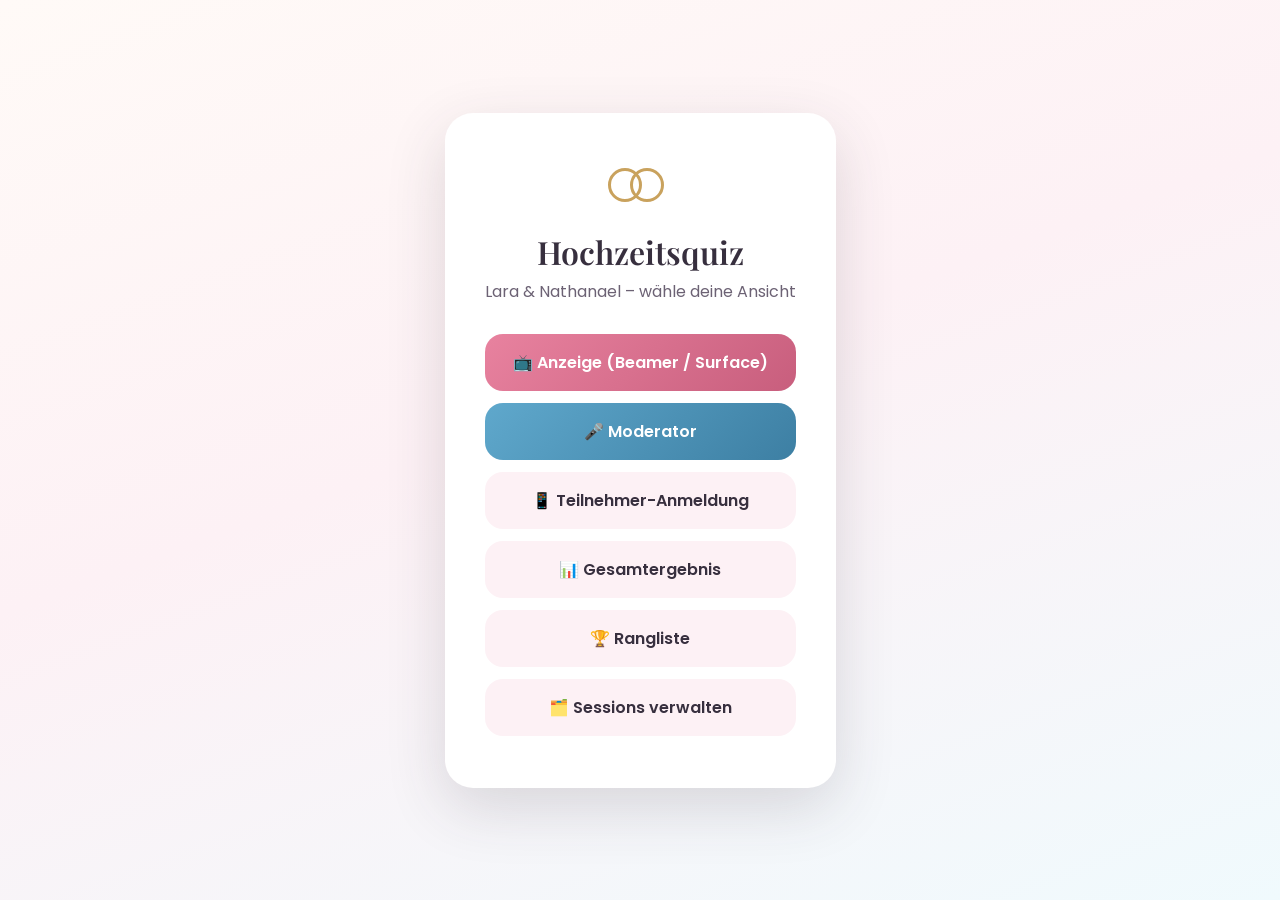
<file: index.html>
<!DOCTYPE html>
<html lang="de">
<head>
  <meta charset="UTF-8" />
  <meta name="viewport" content="width=device-width, initial-scale=1.0" />
  <title>Hochzeitsquiz Lara &amp; Nathanael</title>
  <link rel="stylesheet" href="css/style.css" />
</head>
<body>
  <main class="landing-page">
    <div class="landing-card">
      <div class="ring-signature">
        <span class="ring ring--left"></span>
        <span class="ring ring--right"></span>
      </div>
      <h1>Hochzeitsquiz</h1>
      <p class="subtitle">Lara &amp; Nathanael – wähle deine Ansicht</p>
      <div class="landing-links">
        <a class="primary" href="display.html">📺 Anzeige (Beamer / Surface)</a>
        <a class="secondary" href="host.html">🎤 Moderator</a>
        <a class="tertiary" href="login.html">📱 Teilnehmer-Anmeldung</a>
        <a class="tertiary" href="results.html">📊 Gesamtergebnis</a>
        <a class="tertiary" href="ranking.html">🏆 Rangliste</a>
        <a class="tertiary" href="sessions.html">🗂️ Sessions verwalten</a>
      </div>
    </div>
  </main>
</body>
</html>
</file>
<file: css/style.css>
/* =============================================================================
   style.css
   -----------------------------------------------------------------------------
   Design-Sprache "Lara & Nathanael":
     - Farben:  Weiß (#FFFFFF), Puderrosa (#F6C6D6 / #E8829F), Himmelblau
                (#BFE3F0 / #5FA8CC), Tinte (#372F3E), Champagner-Gold (#C9A25D)
     - Typografie: "Playfair Display" (Überschriften, elegant/serif) +
                   "Poppins" (Fließtext/UI, klar und modern)
     - Signatur-Element: zwei ineinander verschlungene Ringe (Trauringe) als
       wiederkehrendes Motiv in Kopfzeilen und auf dem Startbildschirm.
   ============================================================================= */

@import url('https://fonts.googleapis.com/css2?family=Playfair+Display:ital,wght@0,500;0,600;0,700;1,500&family=Poppins:wght@300;400;500;600;700&display=swap');

:root {
  --color-white: #ffffff;
  --color-cream: #fffaf7;
  --color-pink-50: #fdf1f5;
  --color-pink-200: #f6c6d6;
  --color-pink-500: #e8829f;
  --color-pink-700: #c85e7d;
  --color-blue-50: #f0fafd;
  --color-blue-200: #bfe3f0;
  --color-blue-500: #5fa8cc;
  --color-blue-700: #3d7fa3;
  --color-gold: #c9a25d;
  --color-ink: #372f3e;
  --color-ink-soft: #6c6274;
  --color-line: #ece1e6;

  --font-display: 'Playfair Display', 'Georgia', serif;
  --font-body: 'Poppins', 'Segoe UI', sans-serif;

  --radius-lg: 28px;
  --radius-md: 18px;
  --radius-sm: 10px;

  --shadow-soft: 0 12px 40px rgba(55, 47, 62, 0.08);
  --shadow-strong: 0 20px 60px rgba(55, 47, 62, 0.16);

  --ease-out: cubic-bezier(0.16, 1, 0.3, 1);
}

* {
  box-sizing: border-box;
}

html, body {
  margin: 0;
  padding: 0;
  height: 100%;
}

body {
  font-family: var(--font-body);
  color: var(--color-ink);
  background: linear-gradient(160deg, var(--color-cream) 0%, var(--color-pink-50) 45%, var(--color-blue-50) 100%);
  min-height: 100vh;
  -webkit-font-smoothing: antialiased;
}

h1, h2, h3, h4 {
  font-family: var(--font-display);
  font-weight: 600;
  margin: 0;
  color: var(--color-ink);
}

p {
  margin: 0;
}

button {
  font-family: var(--font-body);
  cursor: pointer;
  border: none;
}

a {
  color: inherit;
}

::selection {
  background: var(--color-pink-200);
}

/* ------------------------------- Ring-Signatur ---------------------------- */
/* Zwei ineinander verschlungene Ringe - das wiederkehrende Markenzeichen
   dieser App. Wird per CSS erzeugt (keine Bild-Assets nötig). */
.ring-signature {
  display: inline-flex;
  align-items: center;
  justify-content: center;
  width: 64px;
  height: 40px;
  position: relative;
  flex-shrink: 0;
}
.ring-signature .ring {
  position: absolute;
  width: 34px;
  height: 34px;
  border-radius: 50%;
  border: 3px solid var(--color-gold);
  top: 3px;
}
.ring-signature .ring--left { left: 0; }
.ring-signature .ring--right { left: 22px; }
.ring-signature--sm { width: 40px; height: 26px; }
.ring-signature--sm .ring { width: 22px; height: 22px; border-width: 2px; top: 2px; }
.ring-signature--sm .ring--right { left: 14px; }

/* ---------------------------------- Utility -------------------------------- */
.visually-hidden {
  position: absolute;
  width: 1px; height: 1px;
  overflow: hidden;
  clip: rect(0 0 0 0);
  white-space: nowrap;
}

.btn {
  font-size: 1rem;
  font-weight: 600;
  padding: 14px 28px;
  border-radius: var(--radius-md);
  transition: transform 0.18s var(--ease-out), box-shadow 0.18s var(--ease-out), opacity 0.18s;
  box-shadow: var(--shadow-soft);
}
.btn:active { transform: scale(0.97); }
.btn:disabled { opacity: 0.5; cursor: not-allowed; transform: none; }

.btn-primary {
  background: linear-gradient(135deg, var(--color-pink-500), var(--color-pink-700));
  color: white;
}
.btn-secondary {
  background: linear-gradient(135deg, var(--color-blue-500), var(--color-blue-700));
  color: white;
}
.btn-outline {
  background: white;
  color: var(--color-ink);
  border: 1.5px solid var(--color-line);
}
.btn-outline:hover { border-color: var(--color-gold); }
.btn-danger {
  background: white;
  color: #b23a4e;
  border: 1.5px solid #f0c3cd;
}

/* =============================================================================
   LOGIN
   ============================================================================= */
.login-page {
  min-height: 100vh;
  display: flex;
  align-items: center;
  justify-content: center;
  padding: 24px;
}
.login-card {
  background: white;
  border-radius: var(--radius-lg);
  box-shadow: var(--shadow-strong);
  padding: 48px 36px;
  max-width: 440px;
  width: 100%;
  text-align: center;
}
.login-card .ring-signature { margin-bottom: 18px; }
.login-card h1 {
  font-size: 1.9rem;
  line-height: 1.25;
}
.login-card .subtitle {
  color: var(--color-ink-soft);
  margin-top: 10px;
  font-size: 0.98rem;
}
.login-form {
  margin-top: 32px;
  display: flex;
  flex-direction: column;
  gap: 14px;
}
.login-form input[type="text"] {
  font-family: var(--font-body);
  font-size: 1.1rem;
  padding: 16px 18px;
  border-radius: var(--radius-md);
  border: 1.5px solid var(--color-line);
  outline: none;
  transition: border-color 0.15s;
  text-align: center;
}
.login-form input[type="text"]:focus {
  border-color: var(--color-pink-500);
}
.login-form .btn {
  width: 100%;
  font-size: 1.05rem;
  padding: 16px;
}
.form-message {
  min-height: 22px;
  font-size: 0.92rem;
  font-weight: 500;
}
.form-message.error { color: #b23a4e; }
.form-message.success { color: #2f8f5b; }

.login-status-banner {
  margin-top: 22px;
  padding: 12px 16px;
  border-radius: var(--radius-sm);
  background: var(--color-pink-50);
  color: var(--color-ink-soft);
  font-size: 0.9rem;
}

/* =============================================================================
   VOTE (Smartphone)
   ============================================================================= */
.vote-page {
  min-height: 100vh;
  display: flex;
  flex-direction: column;
}
.vote-header {
  padding: 18px 20px 12px;
  text-align: center;
}
.vote-header .ring-signature--sm { margin-bottom: 6px; }
.vote-header .participant-name {
  font-size: 0.85rem;
  color: var(--color-ink-soft);
}
.vote-question-wrap {
  padding: 6px 22px 18px;
  text-align: center;
}
.vote-question {
  font-size: 1.5rem;
  line-height: 1.35;
}
.vote-waiting {
  flex: 1;
  display: flex;
  align-items: center;
  justify-content: center;
  flex-direction: column;
  gap: 16px;
  padding: 32px;
  text-align: center;
  color: var(--color-ink-soft);
}
.vote-waiting .ring-signature {
  animation: pulse-rings 2.4s ease-in-out infinite;
}
@keyframes pulse-rings {
  0%, 100% { opacity: 0.55; transform: scale(1); }
  50% { opacity: 1; transform: scale(1.06); }
}

.vote-buttons {
  flex: 1;
  display: flex;
  flex-direction: column;
  gap: 14px;
  padding: 0 18px 22px;
}
.vote-btn {
  flex: 1;
  border-radius: var(--radius-lg);
  display: flex;
  flex-direction: column;
  align-items: center;
  justify-content: center;
  gap: 8px;
  color: white;
  font-family: var(--font-display);
  font-size: 2rem;
  font-weight: 700;
  box-shadow: var(--shadow-soft);
  transition: transform 0.15s var(--ease-out), filter 0.15s;
  position: relative;
  overflow: hidden;
}
.vote-btn:active:not(:disabled) { transform: scale(0.98); }
.vote-btn:disabled { filter: grayscale(0.4); opacity: 0.55; }
.vote-btn .vote-btn-sub {
  font-family: var(--font-body);
  font-size: 0.85rem;
  font-weight: 500;
  opacity: 0.85;
  letter-spacing: 0.02em;
}
.vote-btn--a { background: linear-gradient(155deg, var(--color-pink-500), var(--color-pink-700)); }
.vote-btn--b { background: linear-gradient(155deg, var(--color-blue-500), var(--color-blue-700)); }
.vote-btn.is-selected {
  outline: 4px solid var(--color-gold);
  outline-offset: -4px;
}

.vote-confirmation {
  margin: 0 18px 22px;
  padding: 16px;
  text-align: center;
  border-radius: var(--radius-md);
  background: var(--color-white);
  box-shadow: var(--shadow-soft);
  color: #2f8f5b;
  font-weight: 600;
  animation: fade-slide-up 0.35s var(--ease-out);
}

@keyframes fade-slide-up {
  from { opacity: 0; transform: translateY(10px); }
  to { opacity: 1; transform: translateY(0); }
}

/* =============================================================================
   DISPLAY (Beamer / Surface, 16:9)
   ============================================================================= */
.display-page {
  min-height: 100vh;
  width: 100%;
  overflow: hidden;
  position: relative;
  display: flex;
  flex-direction: column;
}

.display-topbar {
  display: flex;
  align-items: center;
  justify-content: center;
  gap: 18px;
  padding: 36px 0 12px;
}
.display-topbar h1 {
  font-size: 2.6rem;
}

.display-view {
  flex: 1;
  display: none;
  width: 100%;
}
.display-view.is-active {
  display: flex;
}

/* --- Startbildschirm: QR links, Teilnehmerliste rechts --- */
#view-start {
  padding: 0 60px 50px;
  gap: 60px;
}
.start-panel {
  flex: 1;
  display: flex;
  flex-direction: column;
  align-items: center;
  justify-content: center;
  gap: 26px;
  position: relative;
}
.start-panel--left::after {
  content: '';
  position: absolute;
  right: -30px;
  top: 8%;
  bottom: 8%;
  width: 2px;
  background: repeating-linear-gradient(to bottom, var(--color-gold) 0 10px, transparent 10px 20px);
  opacity: 0.5;
}
#qr-canvas-wrap {
  background: white;
  padding: 28px;
  border-radius: var(--radius-lg);
  box-shadow: var(--shadow-strong);
}
#qr-canvas-wrap canvas, #qr-canvas-wrap img {
  display: block;
  width: 320px;
  height: 320px;
}
.start-url {
  font-size: 1.3rem;
  font-weight: 500;
  color: var(--color-ink-soft);
  letter-spacing: 0.02em;
}
.start-hint {
  font-size: 1.6rem;
  font-weight: 600;
  text-align: center;
}

.participant-panel {
  flex: 1;
  display: flex;
  flex-direction: column;
  min-height: 0;
}
.participant-panel h2 {
  font-size: 2rem;
  text-align: center;
  margin-bottom: 18px;
}
.participant-count {
  text-align: center;
  color: var(--color-ink-soft);
  font-size: 1.15rem;
  margin-bottom: 18px;
}
.participant-scroll-viewport {
  flex: 1;
  overflow: hidden;
  position: relative;
  -webkit-mask-image: linear-gradient(to bottom, transparent 0, black 40px, black calc(100% - 40px), transparent 100%);
  mask-image: linear-gradient(to bottom, transparent 0, black 40px, black calc(100% - 40px), transparent 100%);
}
.participant-scroll-track {
  display: flex;
  flex-direction: column;
  gap: 12px;
  will-change: transform;
}
.participant-chip {
  background: white;
  border-radius: var(--radius-md);
  padding: 14px 22px;
  font-size: 1.25rem;
  font-weight: 500;
  box-shadow: var(--shadow-soft);
  display: flex;
  align-items: center;
  gap: 12px;
}
.participant-chip .dot {
  width: 10px; height: 10px; border-radius: 50%;
  background: linear-gradient(135deg, var(--color-pink-500), var(--color-blue-500));
  flex-shrink: 0;
}
.participant-chip.is-new {
  animation: chip-in 0.5s var(--ease-out);
}
@keyframes chip-in {
  from { opacity: 0; transform: translateX(-14px) scale(0.96); }
  to { opacity: 1; transform: translateX(0) scale(1); }
}

/* --- Frage-Ansicht --- */
#view-question {
  flex-direction: column;
  align-items: center;
  justify-content: center;
  padding: 40px 90px;
  gap: 30px;
  text-align: center;
}
.question-eyebrow {
  font-size: 1.3rem;
  color: var(--color-gold);
  font-weight: 600;
  letter-spacing: 0.08em;
  text-transform: uppercase;
}
.question-text {
  font-size: 3.4rem;
  line-height: 1.2;
  max-width: 1400px;
}
.question-image-wrap {
  width: 60vw;
  max-width: 70vw;
  aspect-ratio: 16 / 10;
  border-radius: var(--radius-lg);
  overflow: hidden;
  box-shadow: var(--shadow-strong);
  background: linear-gradient(135deg, var(--color-pink-200), var(--color-blue-200));
  display: flex;
  align-items: center;
  justify-content: center;
}
.question-image-wrap img {
  width: 100%; height: 100%; object-fit: cover;
}
.question-image-placeholder {
  display: flex;
  flex-direction: column;
  align-items: center;
  gap: 14px;
  color: white;
  font-family: var(--font-display);
  font-size: 1.4rem;
}

/* --- Ergebnis-Ansicht --- */
/* Die Balken sollen den Großteil des Beamer-Bildschirms einnehmen und ihre
   Höhe direkt proportional zum Stimmenanteil (0-100%) abbilden. Deshalb
   bekommt #view-results möglichst wenig eigenes Padding und die Balken-
   Fläche (.results-bars) den größten Teil der verfügbaren Höhe. */
#view-results {
  flex-direction: column;
  align-items: center;
  justify-content: flex-end;
  padding: 24px 70px 36px;
  gap: 16px;
  height: 100%;
}
.results-question {
  font-size: 2rem;
  text-align: center;
  max-width: 1400px;
  margin-bottom: 0;
  flex-shrink: 0;
}
.results-bars {
  display: flex;
  align-items: flex-end;
  justify-content: center;
  gap: 8vw;
  flex: 1;
  min-height: 0;
  width: 100%;
}
.result-column {
  display: flex;
  flex-direction: column;
  align-items: center;
  justify-content: flex-end;
  height: 70vh;
  width: 26vw;
  max-width: 420px;
}
.result-bar {
  width: 100%;
  border-radius: 28px 28px 10px 10px;
  /* Höhe wird von display.js inline gesetzt (0-100%, proportional zu den
     Stimmenanteilen) - der Startwert hier ist nur ein Platzhalter vor dem
     ersten Firestore-Update. */
  height: 10%;
  min-height: 60px;
  transition: height 1.1s var(--ease-out);
  display: flex;
  align-items: flex-start;
  justify-content: center;
  padding-top: 18px;
  box-shadow: var(--shadow-strong);
}
.result-bar--a { background: linear-gradient(180deg, var(--color-pink-500), var(--color-pink-700)); }
.result-bar--b { background: linear-gradient(180deg, var(--color-blue-500), var(--color-blue-700)); }
.result-bar .result-percent {
  font-family: var(--font-display);
  font-size: clamp(2.2rem, 5vw, 4.2rem);
  font-weight: 700;
  color: white;
  line-height: 1;
}
.result-label {
  margin-top: 20px;
  font-size: clamp(1.4rem, 2.4vw, 2rem);
  font-weight: 600;
  flex-shrink: 0;
}
.result-count {
  color: var(--color-ink-soft);
  font-size: 1.1rem;
  margin-top: 4px;
  flex-shrink: 0;
}

/* Kontinuierliche, ruhige Hintergrund-Deko für den Beamer (dezente Blüten) */

.display-page {
    background:
        url("../assets/images/background.png") center / 70% auto no-repeat;
}

.display-page::before,
.display-page::after {
  content: '';
  position: absolute;
  width: 480px; height: 480px;
  border-radius: 50%;
  filter: blur(10px);
  opacity: 0.35;
  z-index: -1;
}
.display-page::before {
  background: radial-gradient(circle, var(--color-pink-200), transparent 70%);
  top: -180px; left: -140px;
}
.display-page::after {
  background: radial-gradient(circle, var(--color-blue-200), transparent 70%);
  bottom: -200px; right: -160px;
}

/* =============================================================================
   HOST / MODERATOR
   ============================================================================= */
.host-page {
  min-height: 100vh;
  padding: 28px;
  max-width: 1100px;
  margin: 0 auto;
}
.host-header {
  display: flex;
  align-items: center;
  gap: 16px;
  margin-bottom: 24px;
}
.host-header h1 { font-size: 1.6rem; }

.host-grid {
  display: grid;
  grid-template-columns: repeat(auto-fit, minmax(230px, 1fr));
  gap: 18px;
  margin-bottom: 28px;
}
.stat-card {
  background: white;
  border-radius: var(--radius-md);
  padding: 20px 22px;
  box-shadow: var(--shadow-soft);
}

.stat-card.votes-complete {
    background-color: rgb(173, 238, 173);
}

.stat-card .stat-label {
  font-size: 0.85rem;
  color: var(--color-ink-soft);
  text-transform: uppercase;
  letter-spacing: 0.05em;
}
.stat-card .stat-value {
  font-family: var(--font-display);
  font-size: 1.7rem;
  margin-top: 6px;
}
.status-pill {
  display: inline-block;
  padding: 5px 14px;
  border-radius: 999px;
  font-size: 0.85rem;
  font-weight: 600;
  background: var(--color-pink-50);
  color: var(--color-pink-700);
}

.host-section {
  background: white;
  border-radius: var(--radius-lg);
  padding: 24px;
  box-shadow: var(--shadow-soft);
  margin-bottom: 22px;
}
.host-section h3 {
  font-size: 1.15rem;
  margin-bottom: 16px;
}
.host-btn-row {
  display: flex;
  flex-wrap: wrap;
  gap: 12px;
}
.host-btn-row .btn { flex: 1; min-width: 180px; }

.host-question-preview {
  background: var(--color-pink-50);
  border-radius: var(--radius-md);
  padding: 16px 18px;
  margin-bottom: 18px;
  font-size: 1.05rem;
}
.host-question-preview .q-index {
  font-weight: 700;
  color: var(--color-pink-700);
  margin-right: 8px;
}

.log-line {
  font-size: 0.85rem;
  color: var(--color-ink-soft);
}

/* =============================================================================
   INDEX / Landing
   ============================================================================= */
.landing-page {
  min-height: 100vh;
  display: flex;
  align-items: center;
  justify-content: center;
  padding: 24px;
}
.landing-card {
  background: white;
  border-radius: var(--radius-lg);
  box-shadow: var(--shadow-strong);
  padding: 52px 40px;
  max-width: 480px;
  text-align: center;
}
.landing-card h1 { font-size: 2rem; margin: 18px 0 6px; }
.landing-card p.subtitle { color: var(--color-ink-soft); margin-bottom: 30px; }
.landing-links {
  display: flex;
  flex-direction: column;
  gap: 12px;
}
.landing-links a {
  text-decoration: none;
  display: block;
  padding: 16px;
  border-radius: var(--radius-md);
  font-weight: 600;
  transition: transform 0.15s var(--ease-out);
}
.landing-links a:hover { transform: translateY(-2px); }
.landing-links a.primary { background: linear-gradient(135deg, var(--color-pink-500), var(--color-pink-700)); color: white; }
.landing-links a.secondary { background: linear-gradient(135deg, var(--color-blue-500), var(--color-blue-700)); color: white; }
.landing-links a.tertiary { background: var(--color-pink-50); color: var(--color-ink); }
/* =============================================================================
   RESULTS OVERVIEW (results.html) – alle Fragen mit horizontalen Balken
   ============================================================================= */
.results-page {
  min-height: 100vh;
  padding: 32px 24px 80px;
  max-width: 980px;
  margin: 0 auto;
}
.results-page-header {
  display: flex;
  align-items: center;
  gap: 18px;
  margin-bottom: 30px;
}
.results-page-header h1 { font-size: 1.9rem; }

.results-list {
  display: flex;
  flex-direction: column;
  gap: 22px;
}

.results-footer-link {
  text-align: center;
  margin-top: 34px;
}

.question-block {
  background: white;
  border-radius: var(--radius-lg);
  box-shadow: var(--shadow-soft);
  padding: 26px 28px;
}
.question-block-eyebrow {
  font-size: 0.82rem;
  font-weight: 600;
  color: var(--color-gold);
  text-transform: uppercase;
  letter-spacing: 0.06em;
  margin-bottom: 6px;
}
.question-block-title {
  font-size: 1.4rem;
  line-height: 1.3;
  margin-bottom: 20px;
}

/* Links die Ergebnisbalken, rechts das kleine Bild */
.question-block-row {
  display: flex;
  align-items: center;
  gap: 26px;
}
.question-block-bars {
  flex: 1;
  min-width: 0;
  display: flex;
  flex-direction: column;
  gap: 10px;
}
.question-block-image {
  flex-shrink: 0;
  width: 140px;
  height: 100px;
  border-radius: var(--radius-md);
  overflow: hidden;
  box-shadow: var(--shadow-soft);
  background: linear-gradient(135deg, var(--color-pink-200), var(--color-blue-200));
}
.question-block-image img {
  width: 100%;
  height: 100%;
  object-fit: cover;
  display: block;
}
.question-block-image-placeholder {
  width: 100%;
  height: 100%;
  display: flex;
  align-items: center;
  justify-content: center;
}

.hbar-row {
  display: flex;
  align-items: center;
  gap: 12px;
}
.hbar-label {
  width: 92px;
  flex-shrink: 0;
  font-size: 0.92rem;
  font-weight: 600;
  color: var(--color-ink-soft);
}
.hbar-track {
  flex: 1;
  height: 22px;
  background: var(--color-pink-50);
  border-radius: 999px;
  overflow: hidden;
}
.hbar-fill {
  height: 100%;
  border-radius: 999px;
  transition: width 0.9s var(--ease-out);
}
.hbar-fill--a { background: linear-gradient(90deg, var(--color-pink-500), var(--color-pink-700)); }
.hbar-fill--b { background: linear-gradient(90deg, var(--color-blue-500), var(--color-blue-700)); }
.hbar-percent {
  width: 48px;
  flex-shrink: 0;
  text-align: right;
  font-weight: 700;
  font-family: var(--font-display);
  font-size: 1.05rem;
}
.question-block-total {
  margin-top: 2px;
  font-size: 0.8rem;
  color: var(--color-ink-soft);
}

@media (max-width: 640px) {
  .question-block-row { flex-direction: column-reverse; align-items: stretch; }
  .question-block-image { width: 100%; height: 160px; }
  .hbar-label { width: 76px; font-size: 0.85rem; }
}

/* --- Bild-Lightbox --- */
.question-block-image {
  cursor: zoom-in;
}
.lightbox {
  position: fixed;
  inset: 0;
  z-index: 1000;
  background: rgba(55, 47, 62, 0.82);
  display: flex;
  align-items: center;
  justify-content: center;
  animation: lightbox-fade-in 0.2s var(--ease-out);
}
.lightbox[hidden] { display: none; }
@keyframes lightbox-fade-in {
  from { opacity: 0; }
  to { opacity: 1; }
}
.lightbox-content {
  display: flex;
  flex-direction: column;
  align-items: center;
  gap: 20px;
  max-width: 90vw;
}
.lightbox-image {
  max-width: 70vw;
  max-height: 70vh;
  border-radius: var(--radius-md);
  box-shadow: var(--shadow-strong);
  object-fit: contain;
  background: white;
}
.lightbox-placeholder {
  width: 70vw;
  max-width: 640px;
  height: 40vh;
  border-radius: var(--radius-md);
  box-shadow: var(--shadow-strong);
  background: linear-gradient(135deg, var(--color-pink-200), var(--color-blue-200));
  display: flex;
  flex-direction: column;
  align-items: center;
  justify-content: center;
  gap: 14px;
  color: white;
  font-family: var(--font-display);
  font-size: 1.2rem;
}
.lightbox-placeholder[hidden] { display: none; }
.lightbox-nav {
  display: flex;
  gap: 18px;
}
.lightbox-nav-btn {
  width: 54px;
  height: 54px;
  border-radius: 50%;
  background: white;
  color: var(--color-ink);
  font-size: 1.4rem;
  line-height: 1;
  display: flex;
  align-items: center;
  justify-content: center;
  box-shadow: var(--shadow-soft);
  transition: transform 0.15s var(--ease-out), background 0.15s;
}
.lightbox-nav-btn:hover { background: var(--color-pink-200); }
.lightbox-nav-btn:active { transform: scale(0.94); }
.lightbox-close {
  position: absolute;
  top: 24px;
  right: 28px;
  width: 46px;
  height: 46px;
  border-radius: 50%;
  background: white;
  color: var(--color-ink);
  font-size: 1.3rem;
  line-height: 1;
  display: flex;
  align-items: center;
  justify-content: center;
  box-shadow: var(--shadow-soft);
  transition: transform 0.15s var(--ease-out), background 0.15s;
}
.lightbox-close:hover {
  background: var(--color-pink-200);
}
.lightbox-close:active {
  transform: scale(0.94);
}

@media (max-width: 640px) {
  .lightbox-close { top: 16px; right: 16px; }
}

/* --- Namens-Overlay (Teilnehmer je Antwort) --- */
.hbar-row.is-clickable {
  cursor: pointer;
  border-radius: 999px;
  transition: transform 0.12s var(--ease-out);
}
.hbar-row.is-clickable:hover {
  transform: scale(1.015);
}
.hbar-row.is-clickable:active {
  transform: scale(0.99);
}

.names-overlay {
  position: fixed;
  inset: 0;
  z-index: 1000;
  background: rgba(55, 47, 62, 0.82);
  display: flex;
  align-items: center;
  justify-content: center;
  padding: 24px;
  animation: lightbox-fade-in 0.2s var(--ease-out);
}
.names-overlay[hidden] { display: none; }

.names-overlay-panel {
  position: relative;
  background: white;
  border-radius: var(--radius-lg);
  box-shadow: var(--shadow-strong);
  padding: 32px 30px 28px;
  max-width: 640px;
  width: 100%;
  max-height: 82vh;
  display: flex;
  flex-direction: column;
}
.names-overlay-title {
  font-size: 1.3rem;
  line-height: 1.35;
  padding-right: 44px;
  margin-bottom: 20px;
  flex-shrink: 0;
}

.names-overlay-columns {
  display: flex;
  gap: 16px;
  min-height: 0;
  flex: 1;
}
.names-column {
  flex: 1;
  min-width: 0;
  border-radius: var(--radius-md);
  padding: 16px 14px;
  display: flex;
  flex-direction: column;
  min-height: 0;
}
.names-column--a { background: var(--color-pink-50); }
.names-column--b { background: var(--color-blue-50); }

.names-column-title {
  text-align: center;
  font-size: 1.05rem;
  font-weight: 700;
  margin-bottom: 12px;
  flex-shrink: 0;
}
.names-column--a .names-column-title { color: var(--color-pink-700); }
.names-column--b .names-column-title { color: var(--color-blue-700); }

.names-list {
  list-style: none;
  margin: 0;
  padding: 0;
  overflow-y: auto;
  display: flex;
  flex-direction: column;
  gap: 6px;
}
.names-list li {
  background: white;
  border-radius: var(--radius-sm);
  padding: 8px 12px;
  font-size: 0.92rem;
  font-weight: 500;
  text-align: center;
  box-shadow: 0 2px 6px rgba(55, 47, 62, 0.06);
}
.names-list li.names-empty {
  background: transparent;
  box-shadow: none;
  color: var(--color-ink-soft);
  font-weight: 400;
  font-style: italic;
  font-size: 0.88rem;
}

@media (max-width: 560px) {
  .names-overlay-columns { gap: 10px; }
  .names-column { padding: 12px 10px; }
  .names-overlay-panel { padding: 26px 20px 22px; }
}

/* =============================================================================
   RANKING (ranking.html) – Rangliste der Teilnehmer
   ============================================================================= */
.ranking-page {
  min-height: 100vh;
  padding: 32px 24px 80px;
  max-width: 760px;
  margin: 0 auto;
}
.ranking-explainer {
  color: var(--color-ink-soft);
  font-size: 0.98rem;
  margin-bottom: 4px;
  max-width: 520px;
}
.ranking-participant-count {
  color: var(--color-ink-soft);
  font-size: 0.85rem;
  margin-bottom: 24px;
}
.ranking-empty {
  background: white;
  border-radius: var(--radius-md);
  padding: 24px;
  text-align: center;
  color: var(--color-ink-soft);
  box-shadow: var(--shadow-soft);
}

.ranking-list {
  list-style: none;
  margin: 0;
  padding: 0;
  display: flex;
  flex-direction: column;
  gap: 10px;
}

.ranking-row {
  display: grid;
  grid-template-columns: 44px 1fr 120px 76px;
  align-items: center;
  gap: 14px;
  background: white;
  border-radius: var(--radius-md);
  padding: 12px 18px;
  box-shadow: var(--shadow-soft);
}

.ranking-rank {
  font-family: var(--font-display);
  font-size: 1.25rem;
  font-weight: 700;
  color: var(--color-ink-soft);
  text-align: center;
}

.ranking-name {
  font-weight: 600;
  font-size: 1.02rem;
  overflow: hidden;
  text-overflow: ellipsis;
  white-space: nowrap;
}

.ranking-bar-track {
  height: 10px;
  border-radius: 999px;
  background: var(--color-pink-50);
  overflow: hidden;
  display: block;
}
.ranking-bar-fill {
  display: block;
  height: 100%;
  border-radius: 999px;
  background: linear-gradient(90deg, var(--color-pink-500), var(--color-blue-500));
  transition: width 0.8s var(--ease-out);
}

.ranking-score {
  font-family: var(--font-display);
  font-weight: 700;
  text-align: right;
  font-size: 1rem;
  color: var(--color-ink-soft);
}

.ranking-row--top1 {
  background: linear-gradient(135deg, #fff8ec, #fff);
  box-shadow: 0 12px 34px rgba(201, 162, 93, 0.28);
  border: 1.5px solid var(--color-gold);
}
.ranking-row--top1 .ranking-rank { font-size: 1.6rem; color: var(--color-gold); }
.ranking-row--top1 .ranking-score { color: var(--color-gold); }

.ranking-row--top2 .ranking-rank,
.ranking-row--top3 .ranking-rank {
  font-size: 1.5rem;
}

@media (max-width: 560px) {
  .ranking-row {
    grid-template-columns: 36px 1fr 68px;
  }
  .ranking-bar-track { display: none; }
}


/* =============================================================================
   SESSIONS (sessions.html) – Übersicht & Anlegen neuer Sessions
   ============================================================================= */
.sessions-page {
  min-height: 100vh;
  padding: 32px 24px 80px;
  max-width: 820px;
  margin: 0 auto;
}

.create-session-form {
  display: flex;
  gap: 12px;
  flex-wrap: wrap;
}
.create-session-form input[type="text"] {
  flex: 1;
  min-width: 220px;
  font-family: var(--font-body);
  font-size: 1rem;
  padding: 14px 16px;
  border-radius: var(--radius-md);
  border: 1.5px solid var(--color-line);
  outline: none;
}
.create-session-form input[type="text"]:focus {
  border-color: var(--color-pink-500);
}
.create-session-form .btn {
  padding: 14px 26px;
}

.sessions-list-heading {
  margin: 30px 0 14px;
  font-size: 1.2rem;
}

.sessions-list {
  display: flex;
  flex-direction: column;
  gap: 14px;
}

.session-card {
  background: white;
  border-radius: var(--radius-lg);
  box-shadow: var(--shadow-soft);
  padding: 20px 24px;
}
.session-card-header {
  display: flex;
  align-items: center;
  justify-content: space-between;
  gap: 12px;
  margin-bottom: 6px;
}
.session-card-title {
  font-size: 1.15rem;
  word-break: break-word;
}
.session-card-meta {
  color: var(--color-ink-soft);
  font-size: 0.85rem;
  margin-bottom: 14px;
}
.session-card-links {
  display: flex;
  flex-wrap: wrap;
  gap: 8px;
}
.session-card-links a {
  text-decoration: none;
  font-size: 0.85rem;
  font-weight: 600;
  padding: 8px 14px;
  border-radius: 999px;
  background: var(--color-pink-50);
  color: var(--color-ink);
  transition: background 0.15s;
}
.session-card-links a:hover {
  background: var(--color-pink-200);
}

/* =============================================================================
   Responsive
   ============================================================================= */
@media (max-width: 900px) {
  #view-start { flex-direction: column; padding: 20px 30px; gap: 20px; }
  .start-panel--left::after { display: none; }
  .question-text { font-size: 2.1rem; }
  .results-bars { gap: 40px; }
  .result-column { width: 42%; }
}

@media (prefers-reduced-motion: reduce) {
  * { animation-duration: 0.001ms !important; animation-iteration-count: 1 !important; transition-duration: 0.001ms !important; }
}
</file>
